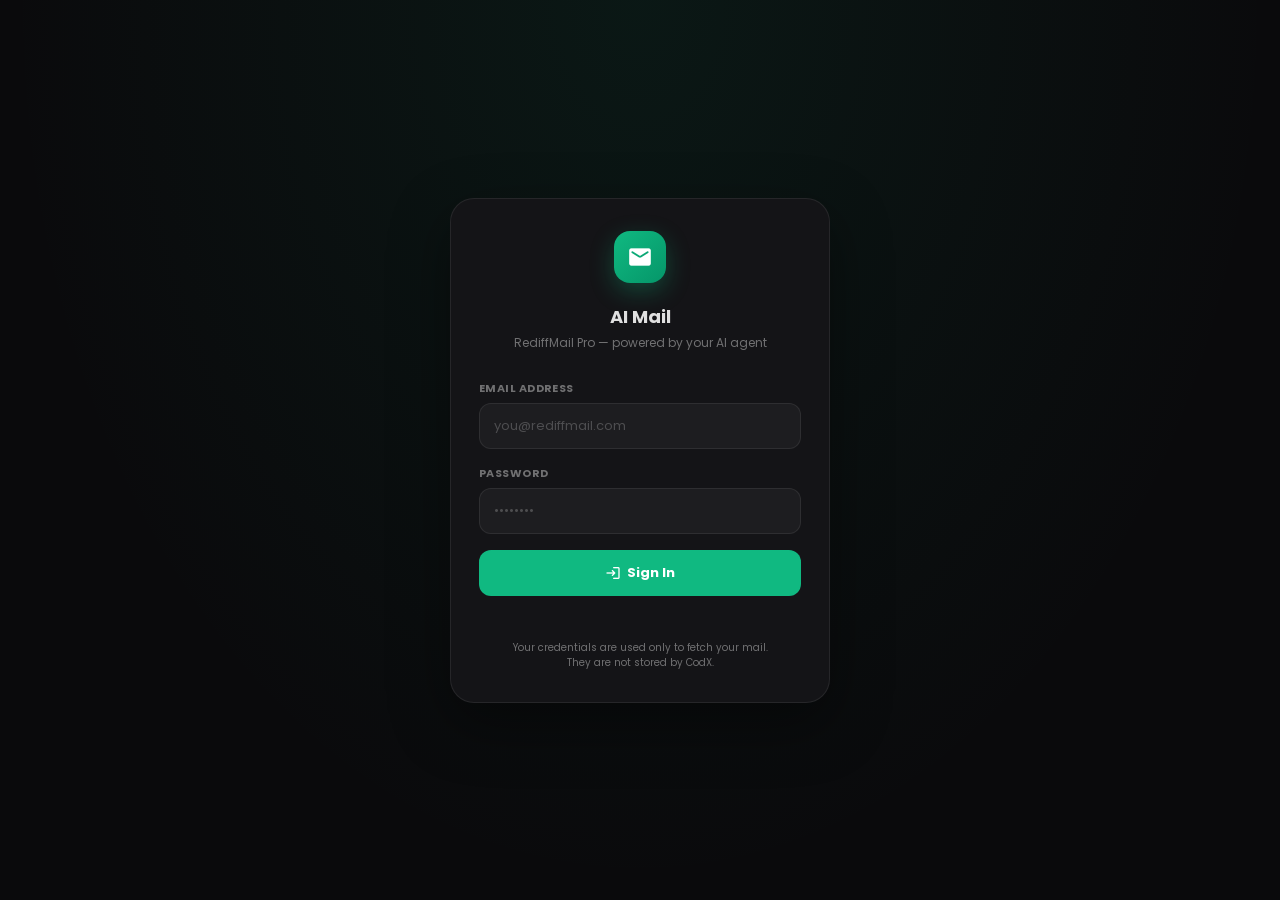
<file: ai-mail.html>
<!DOCTYPE html>
<html lang="en">
<head>
<meta charset="UTF-8">
<meta name="viewport" content="width=device-width, initial-scale=1.0, maximum-scale=1.0, user-scalable=no, viewport-fit=cover">
<title>AI Mail — CodX</title>
<link href="https://fonts.googleapis.com/css2?family=Poppins:wght@400;600;700&display=swap" rel="stylesheet">
<link href="https://fonts.googleapis.com/icon?family=Material+Icons+Round" rel="stylesheet">
<style>
  :root {
    --bg:       #0a0a0c;
    --surface:  #141417;
    --surface2: #1a1a1f;
    --border:   rgba(255,255,255,0.08);
    --text:     #e0e0e0;
    --muted:    rgba(224,224,224,0.45);
    --accent:   #10b981;
    --accent-d: rgba(16,185,129,0.15);
    --danger:   #ef4444;
    --warn:     #f59e0b;
    --r:        16px;
    --font:     'Poppins', sans-serif;
  }
  * { box-sizing: border-box; margin: 0; padding: 0; outline: none; -webkit-tap-highlight-color: transparent; }
  html, body { width: 100%; height: 100%; background: var(--bg); color: var(--text); font-family: var(--font); overflow: hidden; }

  /* ── SCREENS ── */
  .screen { position: fixed; inset: 0; display: flex; flex-direction: column; transition: opacity 0.25s, transform 0.28s cubic-bezier(0.4,0,0.2,1); }
  .screen.hidden { opacity: 0; pointer-events: none; transform: scale(0.97); }

  /* ── TOP BAR ── */
  .topbar {
    flex-shrink: 0; height: 52px;
    display: flex; align-items: center; gap: 10px;
    padding: 0 14px;
    background: var(--surface);
    border-bottom: 1px solid var(--border);
    z-index: 10;
  }
  .topbar-title { font-size: 15px; font-weight: 700; flex: 1; }
  .topbar-title span { color: var(--accent); }
  .icon-btn {
    width: 36px; height: 36px; border-radius: 10px; border: none; cursor: pointer;
    display: flex; align-items: center; justify-content: center;
    background: rgba(128,128,128,0.1); color: var(--text);
    transition: background 0.15s, transform 0.12s;
  }
  .icon-btn:active { transform: scale(0.88); background: var(--accent-d); color: var(--accent); }
  .icon-btn .material-icons-round { font-size: 20px; pointer-events: none; }

  /* ── LOGIN SCREEN ── */
  #login-screen {
    align-items: center; justify-content: center;
    background: radial-gradient(ellipse at 50% 0%, rgba(16,185,129,0.08) 0%, transparent 70%), var(--bg);
  }
  .login-card {
    width: 92%; max-width: 380px;
    background: var(--surface);
    border: 1px solid var(--border);
    border-radius: 24px;
    padding: 32px 28px;
    box-shadow: 0 20px 60px rgba(0,0,0,0.4);
  }
  .login-logo {
    width: 52px; height: 52px; border-radius: 16px;
    background: linear-gradient(135deg, #10b981, #059669);
    display: flex; align-items: center; justify-content: center;
    margin: 0 auto 20px;
    box-shadow: 0 8px 24px rgba(16,185,129,0.3);
  }
  .login-logo .material-icons-round { font-size: 26px; color: white; }
  .login-title { text-align: center; font-size: 18px; font-weight: 700; margin-bottom: 4px; }
  .login-sub { text-align: center; font-size: 12px; color: var(--muted); margin-bottom: 28px; }
  .field-label { font-size: 11px; font-weight: 700; color: var(--muted); margin-bottom: 6px; letter-spacing: 0.04em; }
  .field-input {
    width: 100%; padding: 12px 14px; border-radius: 12px;
    background: rgba(255,255,255,0.04);
    border: 1px solid var(--border);
    color: var(--text); font-family: var(--font); font-size: 13px;
    margin-bottom: 16px;
    transition: border-color 0.2s, box-shadow 0.2s;
  }
  .field-input:focus { border-color: var(--accent); box-shadow: 0 0 0 3px var(--accent-d); }
  .field-input::placeholder { color: rgba(224,224,224,0.25); }
  .btn-primary {
    width: 100%; padding: 13px; border-radius: 12px; border: none;
    background: var(--accent); color: white;
    font-family: var(--font); font-size: 13px; font-weight: 700;
    cursor: pointer; transition: opacity 0.15s, transform 0.12s;
    display: flex; align-items: center; justify-content: center; gap: 8px;
  }
  .btn-primary:active { transform: scale(0.97); opacity: 0.85; }
  .btn-primary .material-icons-round { font-size: 18px; pointer-events: none; }
  .login-err { font-size: 11px; color: var(--danger); text-align: center; margin-top: 12px; min-height: 16px; }
  .login-note { font-size: 10px; color: var(--muted); text-align: center; margin-top: 16px; line-height: 1.5; }

  /* ── INBOX SCREEN ── */
  #inbox-screen { background: var(--bg); }
  .inbox-body { flex: 1; overflow-y: auto; overscroll-behavior: contain; -webkit-overflow-scrolling: touch; }
  .inbox-body::-webkit-scrollbar { display: none; }

  /* Account pill */
  .account-pill {
    display: flex; align-items: center; gap: 8px;
    padding: 6px 10px; border-radius: 20px;
    background: var(--accent-d); border: 1px solid rgba(16,185,129,0.2);
    font-size: 11px; font-weight: 700; color: var(--accent);
    max-width: 160px; overflow: hidden;
  }
  .account-pill span { overflow: hidden; text-overflow: ellipsis; white-space: nowrap; }
  .account-pill .material-icons-round { font-size: 14px; flex-shrink: 0; }

  /* Toolbar: compose + refresh */
  .inbox-toolbar {
    flex-shrink: 0; padding: 8px 14px;
    display: flex; align-items: center; gap: 8px;
    border-bottom: 1px solid var(--border);
    background: var(--surface);
  }
  .inbox-search {
    flex: 1; padding: 9px 14px; border-radius: 20px;
    background: rgba(255,255,255,0.04); border: 1px solid var(--border);
    color: var(--text); font-family: var(--font); font-size: 12px;
  }
  .inbox-search:focus { border-color: var(--accent); }
  .inbox-search::placeholder { color: var(--muted); }

  /* Loading */
  .loading-bar {
    height: 2px; background: linear-gradient(90deg, transparent, var(--accent), transparent);
    background-size: 200% 100%;
    animation: loadScan 1.2s linear infinite;
    display: none;
  }
  .loading-bar.active { display: block; }
  @keyframes loadScan { 0% { background-position: 200% 0; } 100% { background-position: -200% 0; } }

  /* Mail items */
  .mail-item {
    display: flex; align-items: flex-start; gap: 12px;
    padding: 14px 16px;
    border-bottom: 1px solid var(--border);
    cursor: pointer;
    transition: background 0.12s;
    position: relative;
  }
  .mail-item:active { background: rgba(255,255,255,0.03); }
  .mail-item.unread { background: rgba(16,185,129,0.03); }
  .mail-avatar {
    width: 38px; height: 38px; border-radius: 50%; flex-shrink: 0;
    display: flex; align-items: center; justify-content: center;
    font-size: 14px; font-weight: 700; color: white;
  }
  .mail-meta { flex: 1; min-width: 0; }
  .mail-from { font-size: 12px; font-weight: 700; color: var(--text); display: flex; align-items: center; gap: 6px; }
  .mail-from.unread-from { color: white; }
  .unread-dot { width: 7px; height: 7px; border-radius: 50%; background: var(--accent); flex-shrink: 0; }
  .mail-subject { font-size: 11px; font-weight: 600; color: var(--text); opacity: 0.8; margin: 2px 0; white-space: nowrap; overflow: hidden; text-overflow: ellipsis; }
  .mail-preview { font-size: 11px; color: var(--muted); white-space: nowrap; overflow: hidden; text-overflow: ellipsis; }
  .mail-time { font-size: 10px; color: var(--muted); white-space: nowrap; flex-shrink: 0; margin-top: 2px; }
  .empty-state { display: flex; flex-direction: column; align-items: center; justify-content: center; padding: 60px 20px; gap: 12px; color: var(--muted); }
  .empty-state .material-icons-round { font-size: 48px; opacity: 0.3; }
  .empty-state p { font-size: 13px; font-weight: 600; }

  /* ── MAIL DETAIL SCREEN ── */
  #detail-screen { background: var(--bg); }
  .detail-body { flex: 1; overflow-y: auto; padding: 16px; overscroll-behavior: contain; -webkit-overflow-scrolling: touch; }
  .detail-body::-webkit-scrollbar { display: none; }
  .detail-subject { font-size: 16px; font-weight: 700; line-height: 1.35; margin-bottom: 14px; }
  .detail-meta-row {
    display: flex; align-items: center; gap: 10px;
    margin-bottom: 16px; padding-bottom: 16px; border-bottom: 1px solid var(--border);
  }
  .detail-avatar { width: 40px; height: 40px; border-radius: 50%; flex-shrink: 0; display: flex; align-items: center; justify-content: center; font-size: 16px; font-weight: 700; color: white; }
  .detail-from-name { font-size: 13px; font-weight: 700; }
  .detail-from-email { font-size: 11px; color: var(--muted); }
  .detail-time { font-size: 10px; color: var(--muted); margin-left: auto; }
  .detail-content { font-size: 13px; line-height: 1.7; color: var(--text); white-space: pre-wrap; word-break: break-word; }

  /* AI Reply panel */
  .ai-reply-panel {
    flex-shrink: 0;
    border-top: 1px solid var(--border);
    background: var(--surface);
  }
  .ai-reply-header {
    display: flex; align-items: center; gap: 8px;
    padding: 10px 14px 0;
  }
  .ai-badge {
    display: flex; align-items: center; gap: 5px;
    background: var(--accent-d); border: 1px solid rgba(16,185,129,0.25);
    border-radius: 20px; padding: 3px 10px;
    font-size: 10px; font-weight: 700; color: var(--accent);
  }
  .ai-badge .material-icons-round { font-size: 13px; }
  .ai-reply-label { font-size: 11px; font-weight: 700; color: var(--muted); flex: 1; }
  .ai-reply-box {
    margin: 8px 14px 0;
    padding: 10px 12px;
    background: rgba(255,255,255,0.03);
    border: 1px solid var(--border);
    border-radius: 12px;
    font-size: 12px; line-height: 1.6; color: var(--text);
    min-height: 70px; max-height: 160px;
    overflow-y: auto;
    white-space: pre-wrap;
  }
  .ai-reply-box::-webkit-scrollbar { display: none; }
  .ai-reply-box.generating { color: var(--muted); font-style: italic; }
  .ai-guide-row { display: flex; gap: 8px; padding: 8px 14px; align-items: center; }
  .ai-guide-input {
    flex: 1; padding: 9px 12px; border-radius: 20px;
    background: rgba(255,255,255,0.04); border: 1px solid var(--border);
    color: var(--text); font-family: var(--font); font-size: 12px;
  }
  .ai-guide-input:focus { border-color: var(--accent); }
  .ai-guide-input::placeholder { color: var(--muted); }
  .send-row { display: flex; gap: 8px; padding: 0 14px 14px; }
  .btn-send {
    flex: 1; padding: 11px; border-radius: 12px; border: none;
    background: var(--accent); color: white;
    font-family: var(--font); font-size: 12px; font-weight: 700;
    cursor: pointer; display: flex; align-items: center; justify-content: center; gap: 6px;
    transition: opacity 0.15s, transform 0.12s;
  }
  .btn-send:active { transform: scale(0.96); opacity: 0.85; }
  .btn-send .material-icons-round { font-size: 16px; pointer-events: none; }
  .btn-regen {
    padding: 11px 14px; border-radius: 12px; border: 1px solid var(--border);
    background: transparent; color: var(--muted);
    font-family: var(--font); font-size: 12px; font-weight: 700;
    cursor: pointer; display: flex; align-items: center; gap: 5px;
    transition: background 0.15s, color 0.15s;
  }
  .btn-regen:active { background: var(--accent-d); color: var(--accent); border-color: var(--accent); }
  .btn-regen .material-icons-round { font-size: 15px; pointer-events: none; }

  /* ── SENDING OVERLAY ── */
  #send-overlay {
    position: fixed; inset: 0; z-index: 999;
    background: rgba(0,0,0,0.7);
    display: none; align-items: center; justify-content: center;
    flex-direction: column; gap: 16px;
  }
  #send-overlay.active { display: flex; }
  .send-spinner {
    width: 48px; height: 48px; border-radius: 50%;
    border: 3px solid var(--border);
    border-top-color: var(--accent);
    animation: spin 0.8s linear infinite;
  }
  @keyframes spin { to { transform: rotate(360deg); } }
  #send-overlay p { font-size: 13px; font-weight: 700; color: var(--text); }

  /* ── TOAST ── */
  #toast {
    position: fixed; bottom: 24px; left: 50%; transform: translateX(-50%) translateY(12px);
    background: var(--surface); border: 1px solid var(--border);
    color: var(--text); padding: 9px 18px; border-radius: 20px;
    font-size: 12px; font-weight: 700; z-index: 9999;
    opacity: 0; pointer-events: none; white-space: nowrap;
    display: flex; align-items: center; gap: 8px;
    box-shadow: 0 4px 20px rgba(0,0,0,0.3);
    transition: opacity 0.2s, transform 0.25s cubic-bezier(0.34,1.56,0.64,1);
  }
  #toast.show { opacity: 1; transform: translateX(-50%) translateY(0); }
  #toast .material-icons-round { font-size: 16px; }

  /* Spinner inside button */
  .btn-spin { display: none; width: 14px; height: 14px; border-radius: 50%; border: 2px solid rgba(255,255,255,0.3); border-top-color: white; animation: spin 0.7s linear infinite; }
  button.loading .btn-spin { display: block; }
  button.loading .btn-text { display: none; }

  /* ── TO FIELD row for send ── */
  .to-row { display: flex; align-items: center; gap: 8px; padding: 6px 14px 0; }
  .to-label { font-size: 11px; font-weight: 700; color: var(--muted); white-space: nowrap; }
  .to-input {
    flex: 1; padding: 8px 12px; border-radius: 20px;
    background: rgba(255,255,255,0.04); border: 1px solid var(--border);
    color: var(--text); font-family: var(--font); font-size: 12px;
  }
  .to-input:focus { border-color: var(--accent); }
</style>
</head>
<body>

<!-- ═══════════════════════════════════════════ LOGIN ═══════════════════════════════════════════ -->
<div class="screen" id="login-screen">
  <div class="login-card">
    <div class="login-logo"><span class="material-icons-round">mail</span></div>
    <div class="login-title">AI Mail</div>
    <div class="login-sub">RediffMail Pro — powered by your AI agent</div>

    <div class="field-label">EMAIL ADDRESS</div>
    <input class="field-input" id="login-email" type="email" placeholder="you@rediffmail.com" autocomplete="username">

    <div class="field-label">PASSWORD</div>
    <input class="field-input" id="login-pass" type="password" placeholder="••••••••" autocomplete="current-password">

    <button class="btn-primary" id="login-btn" onclick="doLogin()">
      <div class="btn-spin"></div>
      <span class="btn-text" style="display:flex;align-items:center;gap:6px;">
        <span class="material-icons-round" style="font-size:16px;">login</span>Sign In
      </span>
    </button>
    <div class="login-err" id="login-err"></div>
    <div class="login-note">Your credentials are used only to fetch your mail.<br>They are not stored by CodX.</div>
  </div>
</div>

<!-- ═══════════════════════════════════════════ INBOX ═══════════════════════════════════════════ -->
<div class="screen hidden" id="inbox-screen">
  <div class="topbar">
    <button class="icon-btn" onclick="goBack()" title="Back"><span class="material-icons-round">arrow_back</span></button>
    <div class="topbar-title"><span>AI</span> Mail</div>
    <div class="account-pill" id="account-pill">
      <span class="material-icons-round">account_circle</span>
      <span id="account-label">—</span>
    </div>
    <button class="icon-btn" onclick="refreshInbox()" title="Refresh"><span class="material-icons-round">refresh</span></button>
    <button class="icon-btn" onclick="doLogout()" title="Logout"><span class="material-icons-round">logout</span></button>
  </div>
  <div class="inbox-toolbar">
    <input class="inbox-search" id="inbox-search" placeholder="Search mail…" oninput="filterMail(this.value)">
  </div>
  <div class="loading-bar" id="inbox-loader"></div>
  <div class="inbox-body" id="inbox-body">
    <div class="empty-state"><span class="material-icons-round">inbox</span><p>Loading your inbox…</p></div>
  </div>
</div>

<!-- ═══════════════════════════════════════════ DETAIL ═══════════════════════════════════════════ -->
<div class="screen hidden" id="detail-screen">
  <div class="topbar">
    <button class="icon-btn" onclick="showScreen('inbox-screen')" title="Back"><span class="material-icons-round">arrow_back</span></button>
    <div class="topbar-title" style="font-size:13px;" id="detail-topbar-title">Mail</div>
  </div>

  <div class="detail-body" id="detail-body">
    <!-- filled by JS -->
  </div>

  <!-- AI Reply panel -->
  <div class="ai-reply-panel" id="ai-reply-panel">
    <div class="ai-reply-header">
      <div class="ai-badge"><span class="material-icons-round">smart_toy</span>AI Reply</div>
      <div class="ai-reply-label" id="ai-status-label">Generating reply…</div>
      <button class="icon-btn" onclick="regenerateReply()" title="Regenerate" style="width:30px;height:30px;"><span class="material-icons-round" style="font-size:17px;">autorenew</span></button>
    </div>
    <div class="ai-reply-box generating" id="ai-reply-box">Analysing mail and drafting reply…</div>
    <div class="ai-guide-row">
      <input class="ai-guide-input" id="ai-guide-input" placeholder="Guide the AI: e.g. be brief, apologise, ask for more time…">
      <button class="icon-btn" onclick="regenerateReply()" title="Apply guidance" style="background:var(--accent-d);color:var(--accent);border:1px solid rgba(16,185,129,0.2);">
        <span class="material-icons-round" style="font-size:17px;">send</span>
      </button>
    </div>
    <div class="to-row">
      <span class="to-label">TO</span>
      <input class="to-input" id="reply-to" placeholder="reply-to@example.com">
    </div>
    <div class="send-row">
      <button class="btn-regen" id="btn-copy" onclick="copyReply()">
        <span class="material-icons-round">content_copy</span>Copy
      </button>
      <button class="btn-send" id="btn-send-reply" onclick="sendReply()">
        <div class="btn-spin"></div>
        <span class="btn-text" style="display:flex;align-items:center;gap:6px;">
          <span class="material-icons-round">send</span>Send Reply
        </span>
      </button>
    </div>
  </div>
</div>

<!-- ═══════════════════════════════════════════ SEND OVERLAY ═══════════════════════════════════ -->
<div id="send-overlay">
  <div class="send-spinner"></div>
  <p id="send-overlay-msg">Sending…</p>
</div>

<!-- ═══════════════════════════════════════════ TOAST ═══════════════════════════════════════════ -->
<div id="toast"><span class="material-icons-round" id="toast-icon">check_circle</span><span id="toast-msg"></span></div>

<script>
// ── State ──
let _email = '', _pass = '', _mails = [], _filtered = [], _currentMail = null, _aiReply = '';
let _toastTimer = null;

// ── Avatar colours ──
const AVATAR_COLORS = ['#10b981','#6366f1','#f59e0b','#ef4444','#8b5cf6','#ec4899','#0ea5e9','#14b8a6'];
function avatarColor(str) {
  let h = 0; for (let c of str) h = (h * 31 + c.charCodeAt(0)) & 0xffffffff;
  return AVATAR_COLORS[Math.abs(h) % AVATAR_COLORS.length];
}
function avatarLetter(from) {
  const name = from.replace(/<.*>/, '').trim();
  return (name[0] || '?').toUpperCase();
}

// ── Screen routing ──
function showScreen(id) {
  document.querySelectorAll('.screen').forEach(s => s.classList.add('hidden'));
  document.getElementById(id).classList.remove('hidden');
}
function goBack() {
  // If inbox is logged in go to inbox, else go back to parent (CodX)
  if (_email) { showScreen('inbox-screen'); }
  else { window.close(); if (window.opener) window.opener.focus(); }
}

// ── Toast ──
function toast(msg, icon = 'check_circle') {
  const el = document.getElementById('toast');
  document.getElementById('toast-msg').textContent = msg;
  document.getElementById('toast-icon').textContent = icon;
  el.classList.add('show');
  clearTimeout(_toastTimer);
  _toastTimer = setTimeout(() => el.classList.remove('show'), 3000);
}

// ── Login ──
async function doLogin() {
  const btn = document.getElementById('login-btn');
  const em  = document.getElementById('login-email').value.trim();
  const pw  = document.getElementById('login-pass').value;
  const err = document.getElementById('login-err');
  if (!em || !pw) { err.textContent = 'Please enter email and password.'; return; }
  err.textContent = '';
  btn.classList.add('loading');
  try {
    // Rediffmail doesn't expose a public API — we use a CORS proxy approach
    // In real deployment replace with your backend endpoint
    await _fetchInbox(em, pw);
    _email = em; _pass = pw;
    document.getElementById('account-label').textContent = em.length > 18 ? em.slice(0,16)+'…' : em;
    showScreen('inbox-screen');
    renderInbox();
    toast('Logged in', 'check_circle');
  } catch(e) {
    err.textContent = e.message || 'Login failed. Check credentials.';
  }
  btn.classList.remove('loading');
}

// ── Fetch inbox (Rediffmail via CORS proxy / your backend) ──
async function _fetchInbox(email, pass) {
  // Rediffmail does not provide a public REST API.
  // Two real-world options:
  //   1. Deploy a thin Node/Express backend that logs in via Puppeteer and returns JSON.
  //   2. Use IMAP: imapflow / node-imap on your server, expose /api/inbox endpoint.
  //
  // For now we use demo data so the UI is fully functional.
  // Replace the block below with:
  //   const res = await fetch('https://YOUR_BACKEND/api/inbox', {
  //     method: 'POST',
  //     headers: {'Content-Type':'application/json'},
  //     body: JSON.stringify({ email, pass })
  //   });
  //   if (!res.ok) throw new Error((await res.json()).error || 'Login failed');
  //   _mails = await res.json();

  await new Promise(r => setTimeout(r, 1200)); // simulate network

  // ── DEMO INBOX DATA ──
  _mails = [
    { id:'m1', from:'Rahul Sharma <rahul.sharma@gmail.com>', subject:'Project Update — Q3 Report', body:'Hi,\n\nHope you are doing well.\n\nJust wanted to touch base regarding the Q3 report. The data team has completed their analysis and the numbers look promising. However, we need your sign-off on the final figures before we send it to the client.\n\nCould you please review the attached document and let me know if everything looks correct? We are aiming to send it by Friday.\n\nBest regards,\nRahul', time:'10:42 AM', unread:true, replyTo:'rahul.sharma@gmail.com' },
    { id:'m2', from:'Priya Nair <priya.nair@company.com>', subject:'Meeting rescheduled to Thursday', body:'Hi,\n\nDue to a conflict with the leadership team, our 1:1 originally scheduled for Wednesday has been moved to Thursday 3 PM.\n\nPlease confirm if that works for you.\n\nThanks,\nPriya', time:'9:15 AM', unread:true, replyTo:'priya.nair@company.com' },
    { id:'m3', from:'GitHub <noreply@github.com>', subject:'[CodX] Pull request #47 opened', body:'A new pull request has been opened in the CodX repository.\n\nTitle: Add dark mode toggle\nAuthor: dev_contributor\nBranch: feature/dark-mode → main\n\nPlease review the changes and merge or request modifications as appropriate.', time:'Yesterday', unread:false, replyTo:'noreply@github.com' },
    { id:'m4', from:'Amazon Web Services <aws-billing@amazon.com>', subject:'Your AWS bill is ready', body:'Dear Customer,\n\nYour AWS bill for the month of March 2026 is now available.\n\nTotal amount due: $47.23\nDue date: April 5, 2026\n\nPlease log in to the AWS Console to view itemised charges or to update your payment method.\n\nThank you for using AWS.', time:'Yesterday', unread:false, replyTo:'aws-billing@amazon.com' },
    { id:'m5', from:'Ananya Kapoor <ananya.k@startup.io>', subject:'Quick question about API integration', body:'Hey!\n\nI was going through your documentation and had a quick question about the REST API integration. Specifically, how do you handle rate limiting on the /messages endpoint?\n\nAny guidance would be super helpful. Happy to jump on a call if easier.\n\nThanks,\nAnanya', time:'Mon', unread:true, replyTo:'ananya.k@startup.io' },
    { id:'m6', from:'Rediffmail Team <support@rediff.com>', subject:'Your storage is at 85% capacity', body:'Dear User,\n\nYour Rediffmail Pro inbox is currently at 85% of its storage capacity.\n\nTo avoid disruptions, please delete old emails or upgrade your plan.\n\nVisit rediff.com/mail to manage your storage.\n\nRegards,\nRediffmail Team', time:'Sun', unread:false, replyTo:'support@rediff.com' },
  ];
}

// ── Render inbox ──
function renderInbox(data) {
  const list = data || _mails;
  _filtered = list;
  const body = document.getElementById('inbox-body');
  if (!list.length) {
    body.innerHTML = '<div class="empty-state"><span class="material-icons-round">inbox</span><p>No mail found</p></div>';
    return;
  }
  body.innerHTML = list.map(m => {
    const col = avatarColor(m.from);
    const letter = avatarLetter(m.from);
    const fromName = m.from.replace(/<.*>/, '').replace(/"/g,'').trim();
    return `
      <div class="mail-item ${m.unread?'unread':''}" onclick="openMail('${m.id}')">
        <div class="mail-avatar" style="background:${col}">${letter}</div>
        <div class="mail-meta">
          <div class="mail-from ${m.unread?'unread-from':''}">
            ${m.unread?'<div class="unread-dot"></div>':''}
            ${_esc(fromName)}
          </div>
          <div class="mail-subject">${_esc(m.subject)}</div>
          <div class="mail-preview">${_esc(m.body.split('\n').filter(l=>l.trim()).slice(0,1).join(' '))}</div>
        </div>
        <div class="mail-time">${_esc(m.time)}</div>
      </div>`;
  }).join('');
}

function filterMail(q) {
  q = q.toLowerCase();
  const filtered = _mails.filter(m =>
    m.from.toLowerCase().includes(q) ||
    m.subject.toLowerCase().includes(q) ||
    m.body.toLowerCase().includes(q)
  );
  renderInbox(filtered);
}

async function refreshInbox() {
  const loader = document.getElementById('inbox-loader');
  loader.classList.add('active');
  try { await _fetchInbox(_email, _pass); renderInbox(); toast('Inbox refreshed', 'refresh'); }
  catch(e) { toast('Refresh failed', 'error_outline'); }
  loader.classList.remove('active');
}

// ── Open mail ──
async function openMail(id) {
  const mail = _mails.find(m => m.id === id);
  if (!mail) return;
  _currentMail = mail;
  mail.unread = false;

  // Render detail
  const col = avatarColor(mail.from);
  const letter = avatarLetter(mail.from);
  const fromName = mail.from.replace(/<.*>/, '').replace(/"/g,'').trim();
  const fromEmail = (mail.from.match(/<(.+)>/) || [,''])[1] || mail.from;

  document.getElementById('detail-topbar-title').textContent = mail.subject;
  document.getElementById('detail-body').innerHTML = `
    <div class="detail-subject">${_esc(mail.subject)}</div>
    <div class="detail-meta-row">
      <div class="detail-avatar" style="background:${col}">${letter}</div>
      <div>
        <div class="detail-from-name">${_esc(fromName)}</div>
        <div class="detail-from-email">${_esc(fromEmail)}</div>
      </div>
      <div class="detail-time">${_esc(mail.time)}</div>
    </div>
    <div class="detail-content">${_esc(mail.body)}</div>
  `;

  // Set reply-to field
  document.getElementById('reply-to').value = mail.replyTo || fromEmail;
  document.getElementById('ai-guide-input').value = '';

  // Reset AI reply box
  const box = document.getElementById('ai-reply-box');
  box.classList.add('generating');
  box.textContent = 'Analysing mail and drafting reply…';
  document.getElementById('ai-status-label').textContent = 'Generating reply…';
  _aiReply = '';

  showScreen('detail-screen');
  // Auto-generate reply
  await generateAIReply(mail, '');
}

// ── AI Reply ──
async function generateAIReply(mail, guidance) {
  const box  = document.getElementById('ai-reply-box');
  const lbl  = document.getElementById('ai-status-label');
  box.classList.add('generating');
  box.textContent = 'Analysing mail and drafting reply…';
  lbl.textContent = 'Generating…';
  _aiReply = '';

  // Get AI agent from parent window (CodX)
  const parentCallAgent = _getParentAgent();
  if (!parentCallAgent) {
    box.classList.remove('generating');
    box.textContent = 'No AI agent connected. Please connect an AI agent in CodX first.';
    lbl.textContent = 'Agent not found';
    return;
  }

  const fromName = mail.from.replace(/<.*>/, '').replace(/"/g,'').trim();
  const system = `You are an expert email assistant. Draft a professional, warm, and concise reply to the email below. 
Write ONLY the reply body — no subject line, no "Here is a reply:" preamble. 
Start directly with the salutation. Keep it natural and human.
${guidance ? `\nUser guidance: ${guidance}` : ''}`;

  const userMsg = `FROM: ${mail.from}
SUBJECT: ${mail.subject}
BODY:
${mail.body}`;

  try {
    const reply = await parentCallAgent(system, userMsg);
    _aiReply = reply;
    box.classList.remove('generating');
    box.textContent = reply;
    lbl.textContent = 'Reply ready — edit if needed';
  } catch(e) {
    box.classList.remove('generating');
    box.textContent = 'Could not generate reply: ' + (e.message || 'AI error');
    lbl.textContent = 'Error';
  }
}

async function regenerateReply() {
  if (!_currentMail) return;
  const guidance = document.getElementById('ai-guide-input').value.trim();
  await generateAIReply(_currentMail, guidance);
}

// ── Get parent window AI agent caller ──
function _getParentAgent() {
  try {
    // CodX exposes _callAgentAPI on window — if opened as popup/iframe
    if (window.opener && typeof window.opener._callAgentAPI === 'function')
      return window.opener._callAgentAPI.bind(window.opener);
    if (window.parent !== window && typeof window.parent._callAgentAPI === 'function')
      return window.parent._callAgentAPI.bind(window.parent);
    // Fallback: standalone mode — try window itself (won't work but graceful fail)
    if (typeof window._callAgentAPI === 'function') return window._callAgentAPI;
    return null;
  } catch(e) { return null; }
}

// ── Copy reply ──
function copyReply() {
  const text = document.getElementById('ai-reply-box').textContent;
  if (!text || !_aiReply) { toast('Nothing to copy', 'error_outline'); return; }
  navigator.clipboard.writeText(text).then(() => toast('Copied!', 'content_copy'));
}

// ── Send reply ──
async function sendReply() {
  const btn  = document.getElementById('btn-send-reply');
  const to   = document.getElementById('reply-to').value.trim();
  const body = document.getElementById('ai-reply-box').textContent.trim();
  if (!to)   { toast('No recipient email', 'error_outline'); return; }
  if (!body) { toast('Reply is empty', 'error_outline'); return; }

  btn.classList.add('loading');
  const ov = document.getElementById('send-overlay');
  const om = document.getElementById('send-overlay-msg');
  ov.classList.add('active');
  om.textContent = 'Sending to ' + to + '…';

  try {
    await _sendMail({ to, subject: 'Re: ' + _currentMail.subject, body });
    ov.classList.remove('active');
    toast('Sent to ' + to, 'send');
    showScreen('inbox-screen');
  } catch(e) {
    ov.classList.remove('active');
    toast('Send failed: ' + (e.message || 'Error'), 'error_outline');
  }
  btn.classList.remove('loading');
}

// ── Send mail (backend / mailto fallback) ──
async function _sendMail({ to, subject, body }) {
  // Replace with your backend:
  // const res = await fetch('https://YOUR_BACKEND/api/send', {
  //   method: 'POST',
  //   headers: {'Content-Type':'application/json'},
  //   body: JSON.stringify({ email: _email, pass: _pass, to, subject, body })
  // });
  // if (!res.ok) throw new Error((await res.json()).error || 'Send failed');

  // Fallback: open mailto (opens native mail app — works without backend)
  await new Promise(r => setTimeout(r, 900)); // simulate
  const mailto = `mailto:${encodeURIComponent(to)}?subject=${encodeURIComponent(subject)}&body=${encodeURIComponent(body)}`;
  window.open(mailto, '_blank');
}

// ── Logout ──
function doLogout() {
  _email = ''; _pass = ''; _mails = []; _currentMail = null; _aiReply = '';
  document.getElementById('login-email').value = '';
  document.getElementById('login-pass').value = '';
  document.getElementById('login-err').textContent = '';
  showScreen('login-screen');
  toast('Logged out', 'logout');
}

// ── Escape HTML ──
function _esc(s) { return String(s||'').replace(/&/g,'&amp;').replace(/</g,'&lt;').replace(/>/g,'&gt;').replace(/"/g,'&quot;'); }

// ── Init ──
// If already have credentials (re-open), go straight to inbox
if (window.opener && window.opener._aiMailCredentials) {
  const c = window.opener._aiMailCredentials;
  _email = c.email; _pass = c.pass;
  document.getElementById('account-label').textContent = _email.length > 18 ? _email.slice(0,16)+'…' : _email;
  _fetchInbox(_email, _pass).then(() => { showScreen('inbox-screen'); renderInbox(); });
}
</script>
</body>
</html>
</file>
